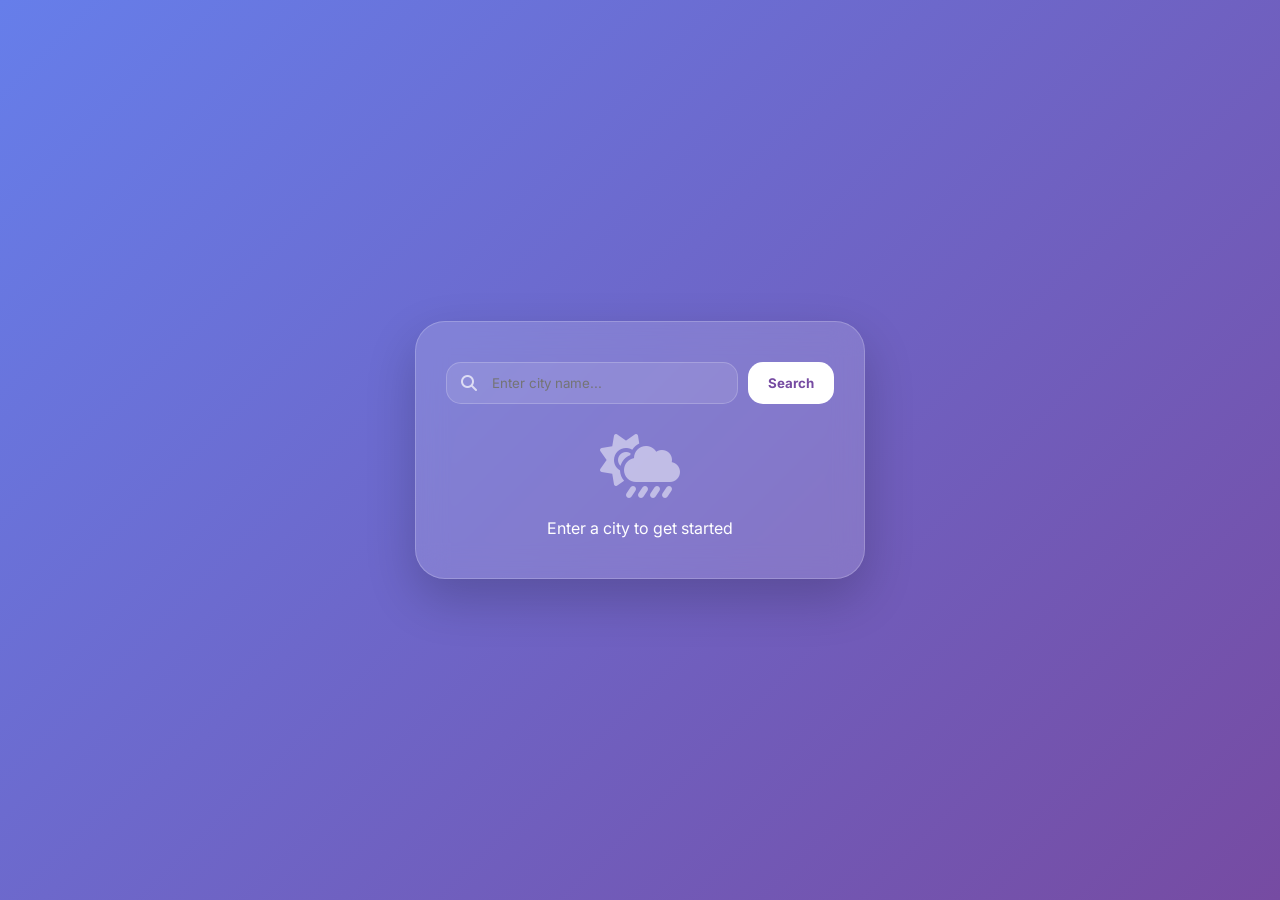
<file: index.html>
<!DOCTYPE html>
<html lang="en">
<head>
    <meta charset="UTF-8">
    <meta name="viewport" content="width=device-width, initial-scale=1.0">
    <title>SkyCast Pro | Weather</title>
    <link rel="stylesheet" href="style.css">
    <!-- Google Fonts -->
    <link href="https://fonts.googleapis.com/css2?family=Inter:wght@300;400;600;700&display=swap" rel="stylesheet">
    <!-- Font Awesome for Icons -->
    <link rel="stylesheet" href="https://cdnjs.cloudflare.com/ajax/libs/font-awesome/6.4.0/css/all.min.css">
</head>
<body>

    <div class="app-container">
        <!-- Search Section -->
        <div class="search-section">
            <div class="input-wrapper">
                <i class="fa-solid fa-magnifying-glass"></i>
                <input type="text" id="cityInput" placeholder="Enter city name..." autocomplete="off">
            </div>
            <button id="searchBtn">Search</button>
        </div>

        <!-- Loading Spinner -->
        <div id="loader" class="loader hidden"></div>

        <!-- Main Weather Card -->
        <div class="weather-card hidden" id="weatherCard">
            <div class="main-info">
                <h1 id="cityName">London, GB</h1>
                <p id="date">Today</p>
                <div class="temp-container">
                    <span id="temp">22</span><span class="unit">°C</span>
                </div>
                <p id="description">Partly Cloudy</p>
            </div>

            <!-- Detailed Grid -->
            <div class="stats-grid">
                <div class="stat-item">
                    <i class="fa-solid fa-wind"></i>
                    <div>
                        <p>Wind</p>
                        <strong id="wind">12 km/h</strong>
                    </div>
                </div>
                <div class="stat-item">
                    <i class="fa-solid fa-droplet"></i>
                    <div>
                        <p>Humidity</p>
                        <strong id="humidity">65%</strong>
                    </div>
                </div>
                <div class="stat-item">
                    <i class="fa-solid fa-temperature-half"></i>
                    <div>
                        <p>Apparent</p>
                        <strong id="feelsLike">24°C</strong>
                    </div>
                </div>
                <div class="stat-item">
                    <i class="fa-solid fa-cloud"></i>
                    <div>
                        <p>Cloud Cover</p>
                        <strong id="clouds">20%</strong>
                    </div>
                </div>
            </div>
        </div>

        <!-- Initial Welcome Message -->
        <div id="welcomeMsg" class="welcome-msg">
            <i class="fa-solid fa-cloud-sun-rain"></i>
            <p>Enter a city to get started</p>
        </div>
    </div>

    <script src="script.js"></script>
</body>
</html>
</file>
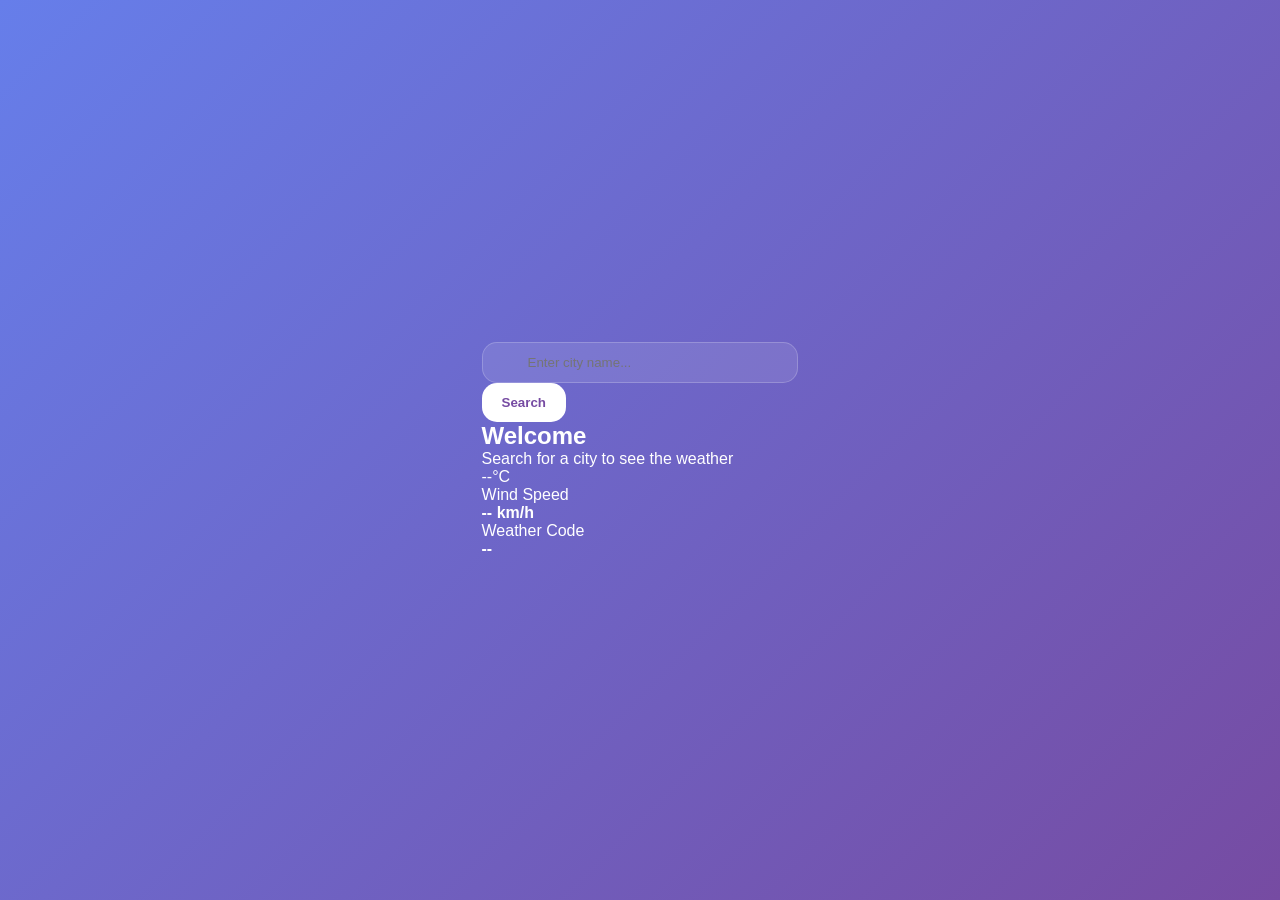
<file: weather_app.html>
<!DOCTYPE html>
<html lang="en">
<head>
    <meta charset="UTF-8">
    <meta name="viewport" content="width=device-width, initial-scale=1.0">
    <title>CloudCast | Weather App</title>
    <link rel="stylesheet" href="style.css">
    <!-- Google Fonts -->
    <link href="https://fonts.googleapis.com/css2?family=Poppins:wght@300;400;600&display=swap" rel="stylesheet">
</head>
<body>
    <div class="container">
        <div class="search-box">
            <input type="text" id="cityInput" placeholder="Enter city name..." autocomplete="off">
            <button id="searchBtn">Search</button>
        </div>

        <div class="weather-card" id="weatherCard">
            <h2 id="cityName">Welcome</h2>
            <p id="description">Search for a city to see the weather</p>
            <div class="temp-display">
                <span id="temp">--</span>°C
            </div>
            <div class="details">
                <div class="col">
                    <p>Wind Speed</p>
                    <strong id="wind">-- km/h</strong>
                </div>
                <div class="col">
                    <p>Weather Code</p>
                    <strong id="code">--</strong>
                </div>
            </div>
        </div>
    </div>
    <script src="script.js"></script>
</body>
</html>
</file>
<file: style.css>
:root {
    --primary-bg: linear-gradient(135deg, #667eea 0%, #764ba2 100%);
    --glass-bg: rgba(255, 255, 255, 0.15);
    --glass-border: rgba(255, 255, 255, 0.2);
    --text-color: #ffffff;
}

* {
    margin: 0;
    padding: 0;
    box-sizing: border-box;
    font-family: 'Inter', sans-serif;
}

body {
    background: var(--primary-bg);
    min-height: 100vh;
    display: flex;
    justify-content: center;
    align-items: center;
    color: var(--text-color);
    padding: 20px;
}

.app-container {
    width: 100%;
    max-width: 450px;
    background: var(--glass-bg);
    backdrop-filter: blur(15px);
    border: 1px solid var(--glass-border);
    border-radius: 30px;
    padding: 40px 30px;
    box-shadow: 0 20px 50px rgba(0, 0, 0, 0.2);
    text-align: center;
}

/* Search Bar */
.search-section {
    display: flex;
    gap: 10px;
    margin-bottom: 30px;
}

.input-wrapper {
    flex: 1;
    position: relative;
    display: flex;
    align-items: center;
}

.input-wrapper i {
    position: absolute;
    left: 15px;
    color: rgba(255, 255, 255, 0.7);
}

input {
    width: 100%;
    padding: 12px 12px 12px 45px;
    border-radius: 15px;
    border: 1px solid var(--glass-border);
    background: rgba(255, 255, 255, 0.1);
    color: white;
    outline: none;
    transition: 0.3s;
}

input:focus {
    background: rgba(255, 255, 255, 0.2);
    border-color: white;
}

button {
    padding: 12px 20px;
    border-radius: 15px;
    border: none;
    background: #fff;
    color: #764ba2;
    font-weight: 700;
    cursor: pointer;
    transition: 0.3s;
}

button:hover {
    transform: translateY(-2px);
    box-shadow: 0 5px 15px rgba(0,0,0,0.2);
}

/* Weather Info */
.main-info h1 {
    font-size: 2.5rem;
    margin-bottom: 5px;
}

.main-info #date {
    font-weight: 300;
    opacity: 0.8;
    margin-bottom: 20px;
}

.temp-container {
    font-size: 5rem;
    font-weight: 700;
    margin: 10px 0;
}

.unit {
    font-size: 2rem;
    vertical-align: top;
    margin-top: 15px;
    display: inline-block;
}

/* Grid Layout */
.stats-grid {
    display: grid;
    grid-template-columns: 1fr 1fr;
    gap: 15px;
    margin-top: 40px;
}

.stat-item {
    background: rgba(255, 255, 255, 0.1);
    padding: 15px;
    border-radius: 20px;
    display: flex;
    align-items: center;
    gap: 15px;
    text-align: left;
    transition: 0.3s;
}

.stat-item:hover {
    background: rgba(255, 255, 255, 0.2);
}

.stat-item i {
    font-size: 1.5rem;
}

.stat-item p {
    font-size: 0.8rem;
    opacity: 0.7;
}

/* States */
.hidden {
    display: none;
}

.welcome-msg i {
    font-size: 4rem;
    margin-bottom: 20px;
    opacity: 0.5;
}

/* Loader Animation */
.loader {
    width: 40px;
    height: 40px;
    border: 4px solid rgba(255,255,255,0.3);
    border-top: 4px solid #fff;
    border-radius: 50%;
    margin: 20px auto;
    animation: spin 1s linear infinite;
}

@keyframes spin {
    0% { transform: rotate(0deg); }
    100% { transform: rotate(360deg); }
}

/* Animation for the card */
#weatherCard {
    animation: fadeIn 0.8s ease-in-out;
}

@keyframes fadeIn {
    from { opacity: 0; transform: translateY(20px); }
    to { opacity: 1; transform: translateY(0); }
}
</file>
